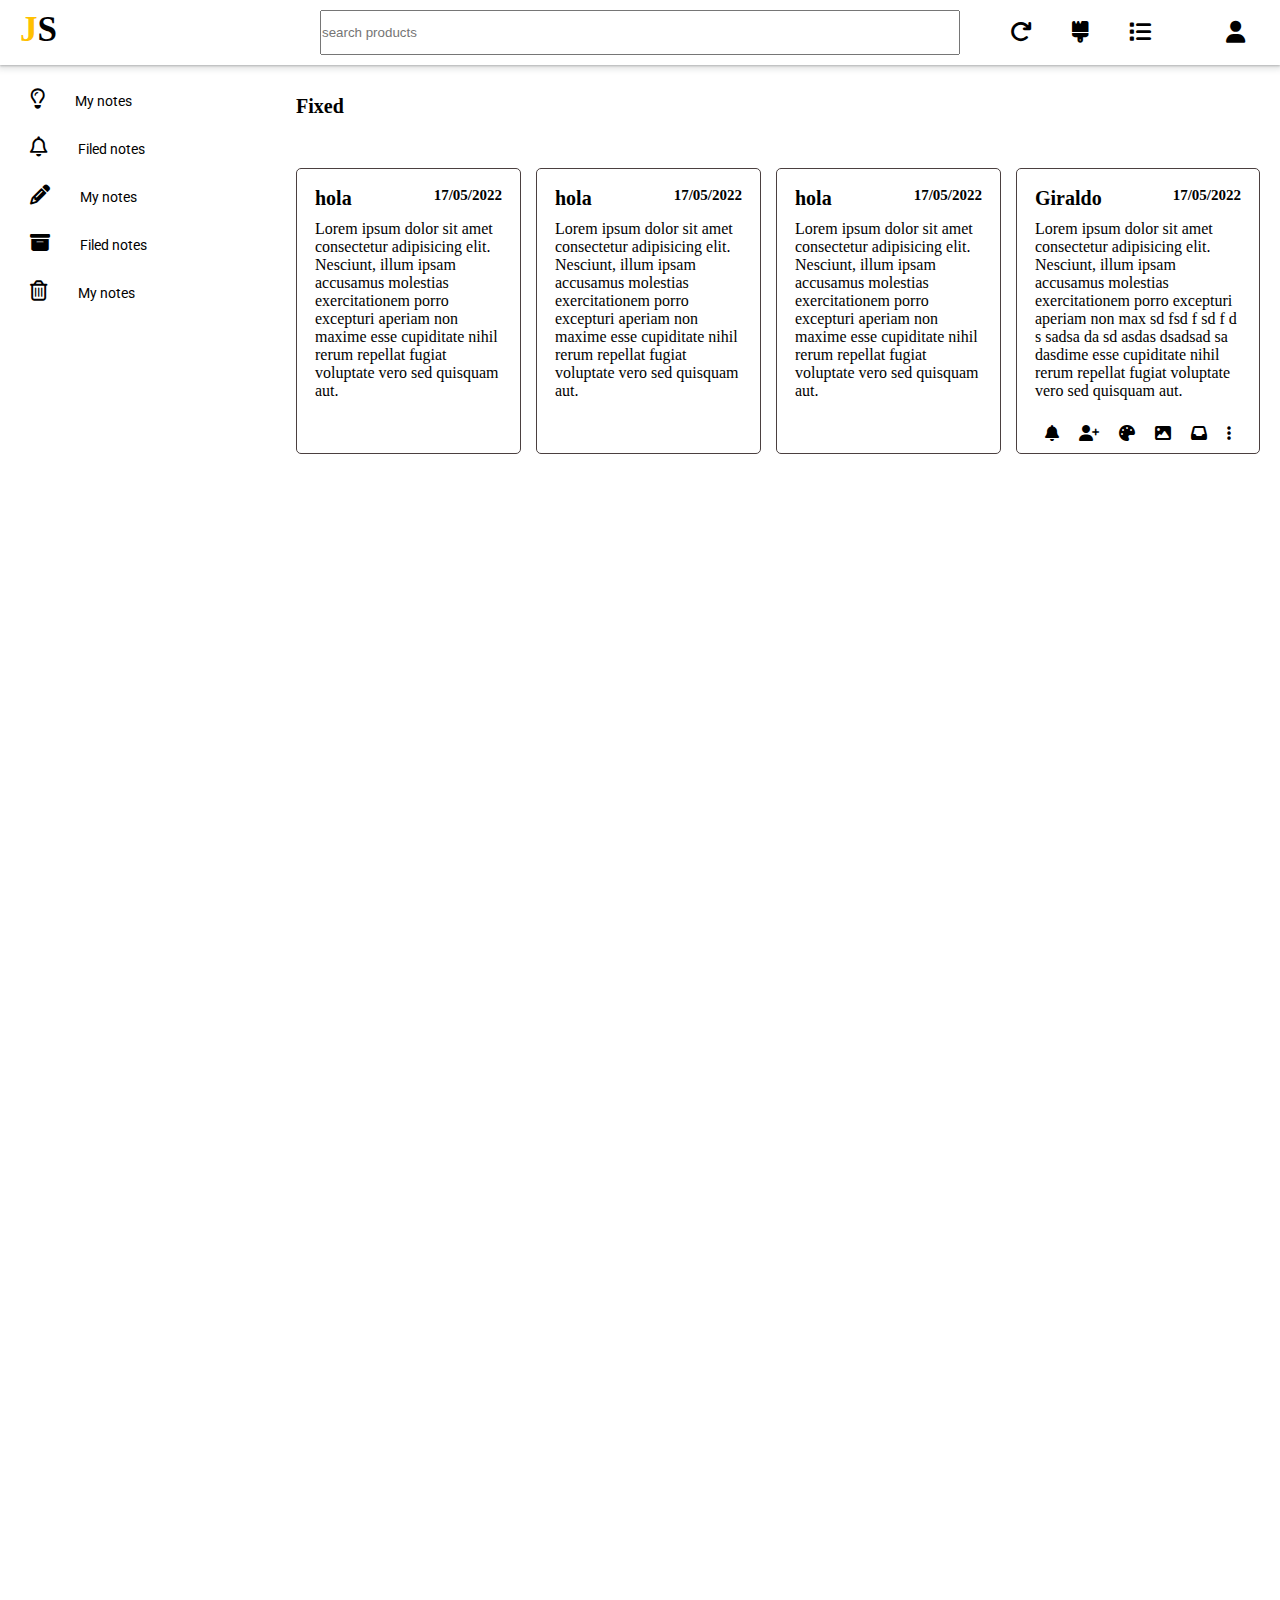
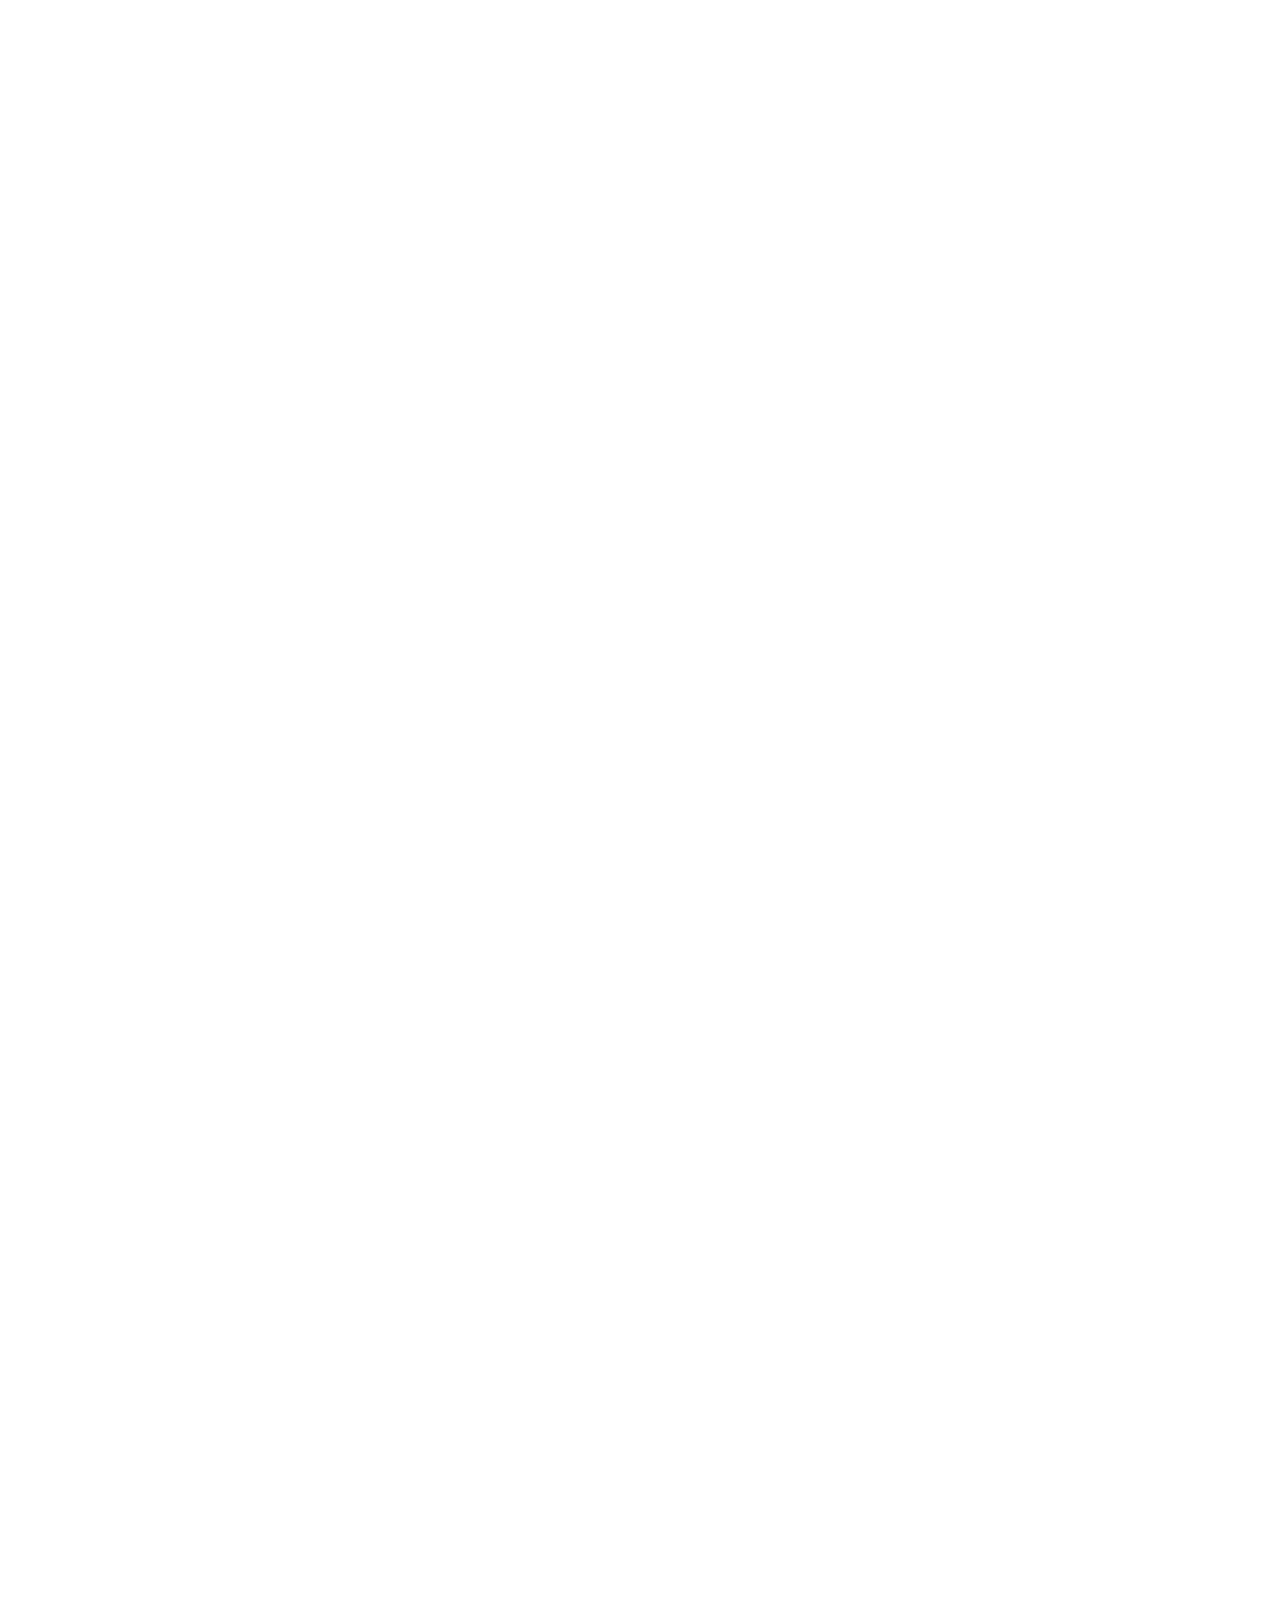
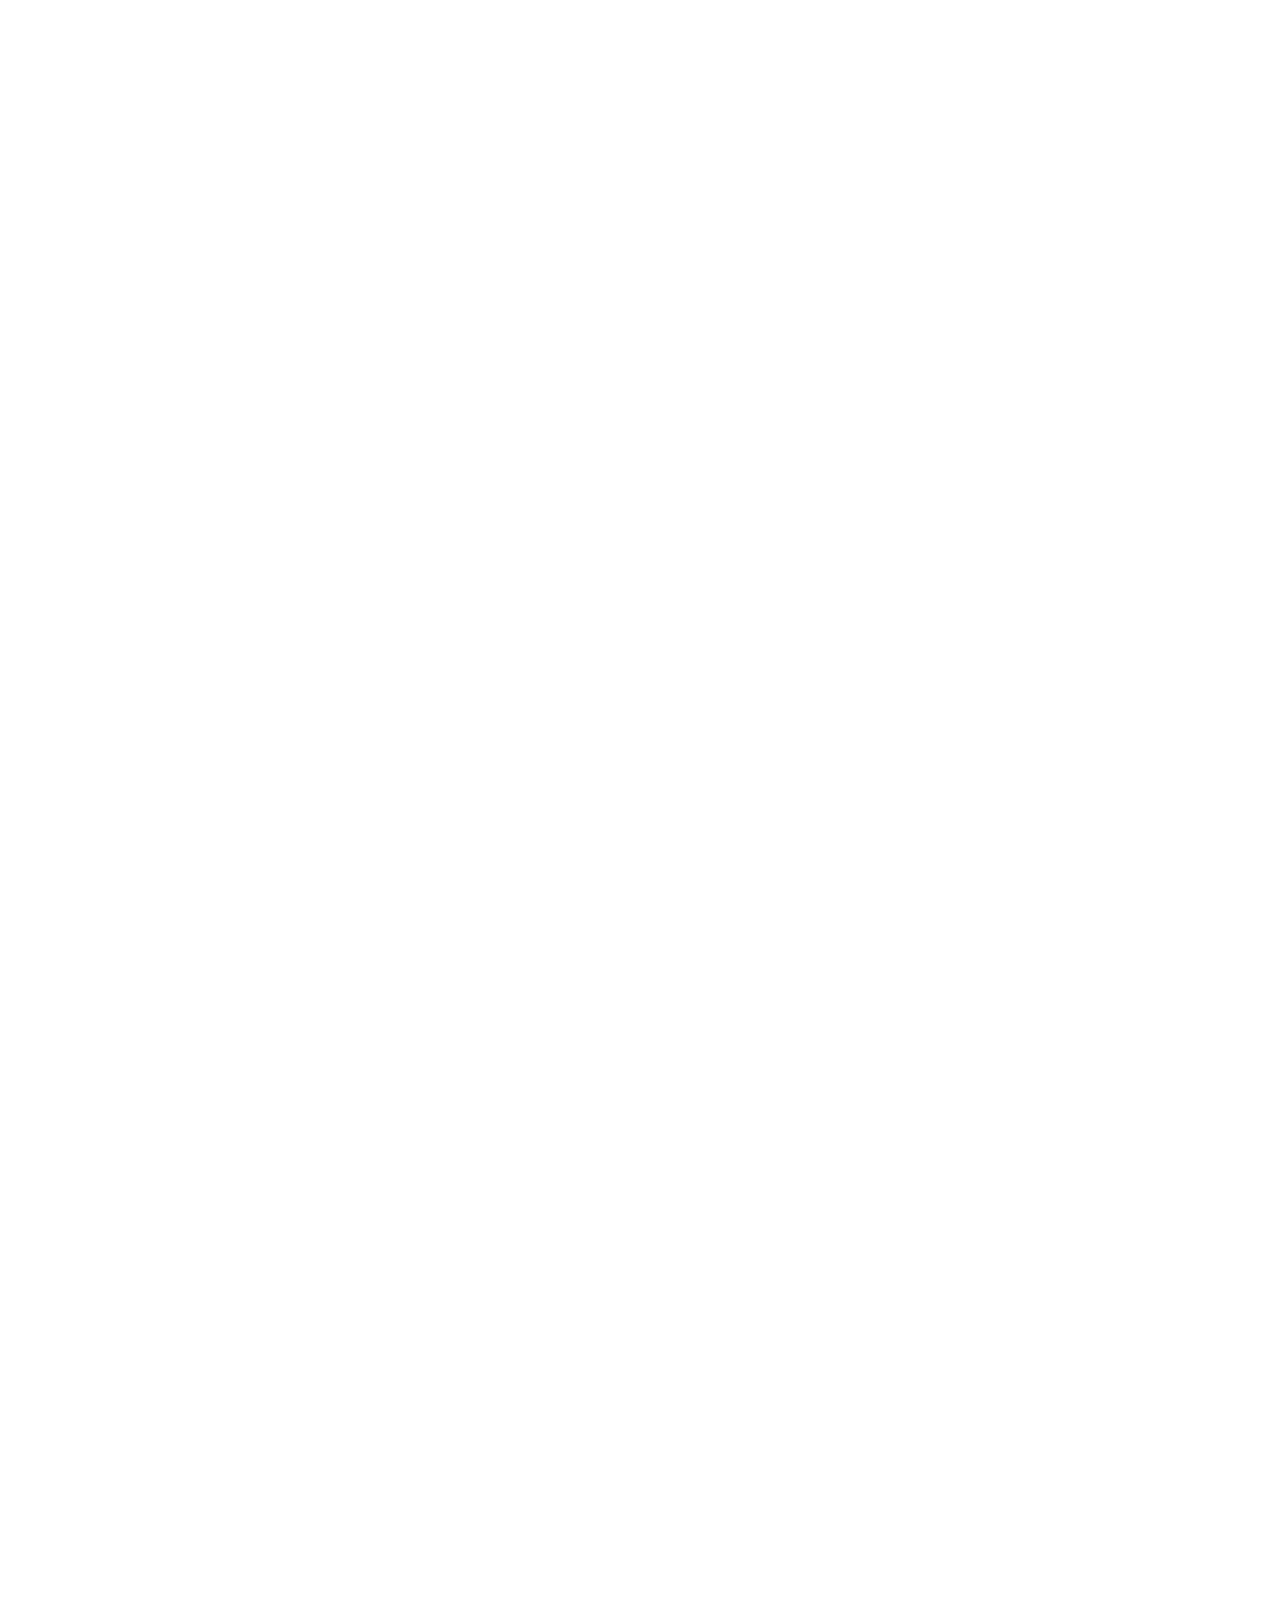
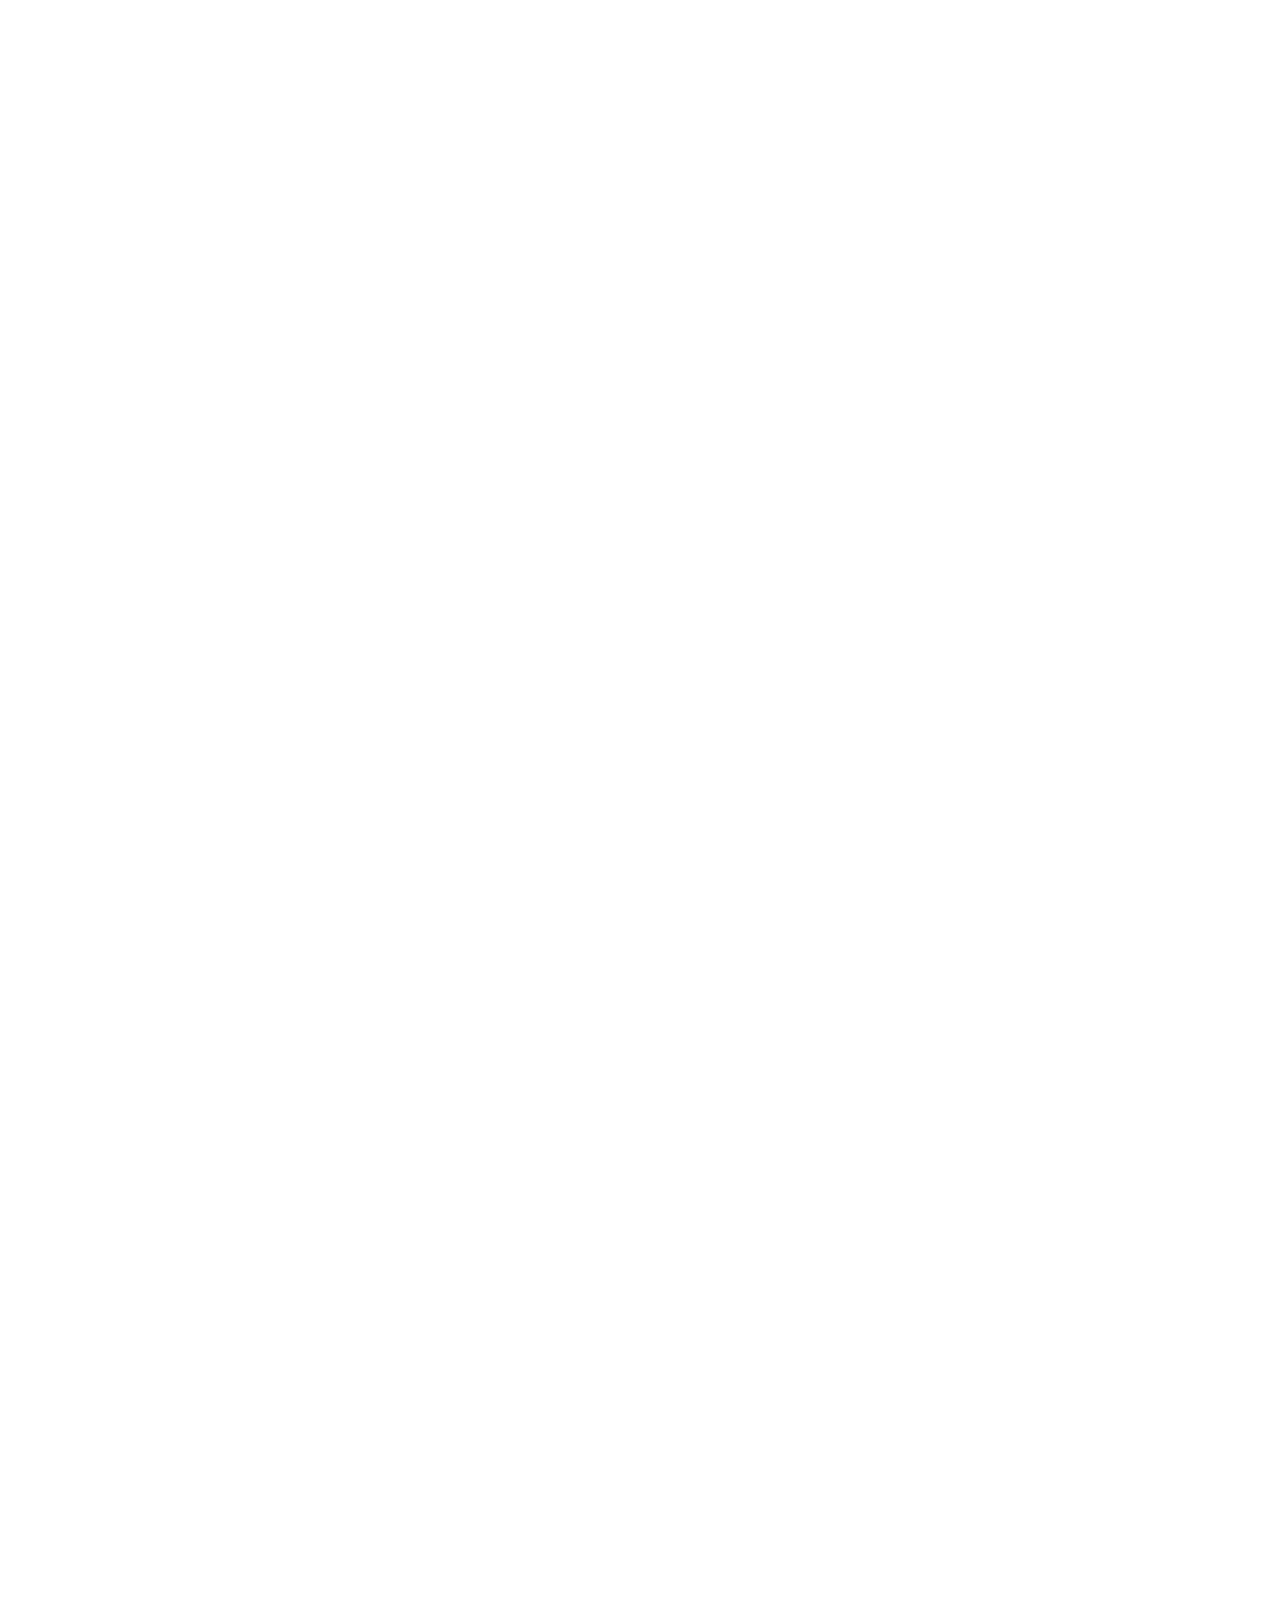
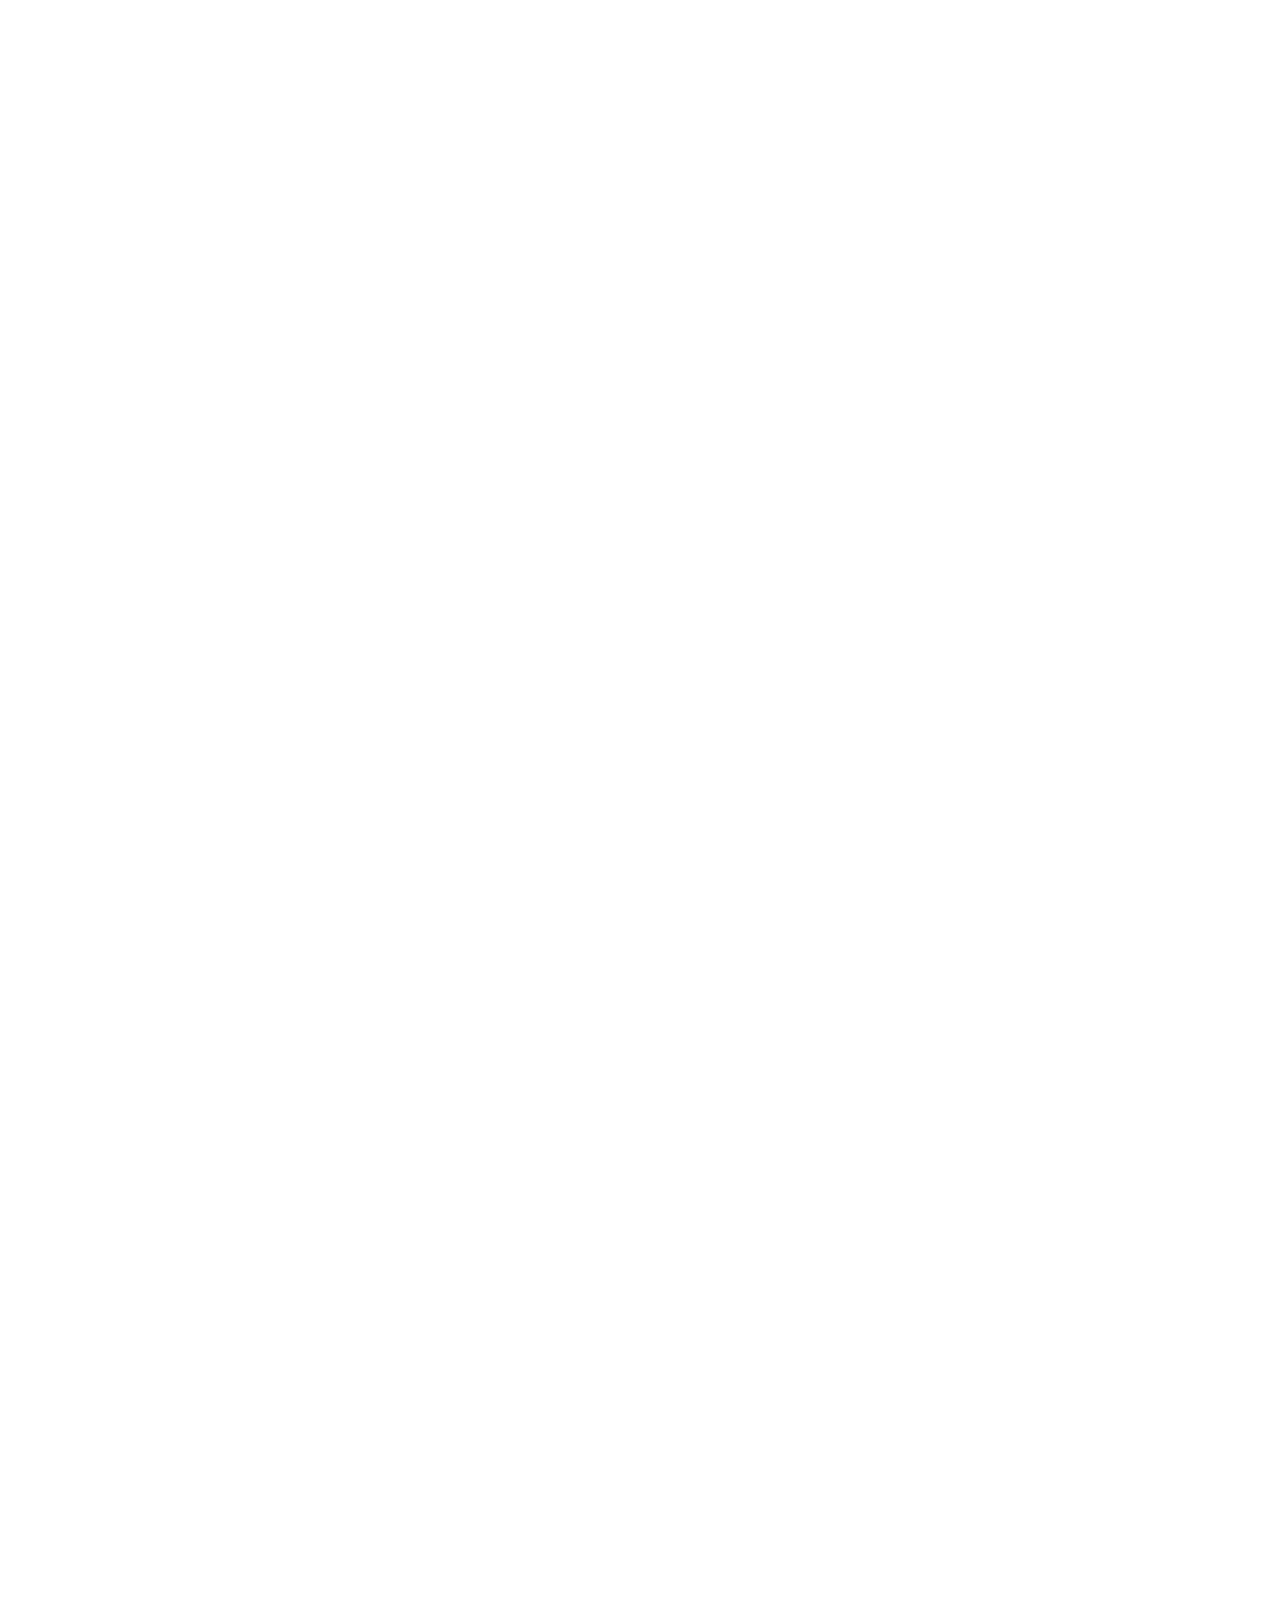
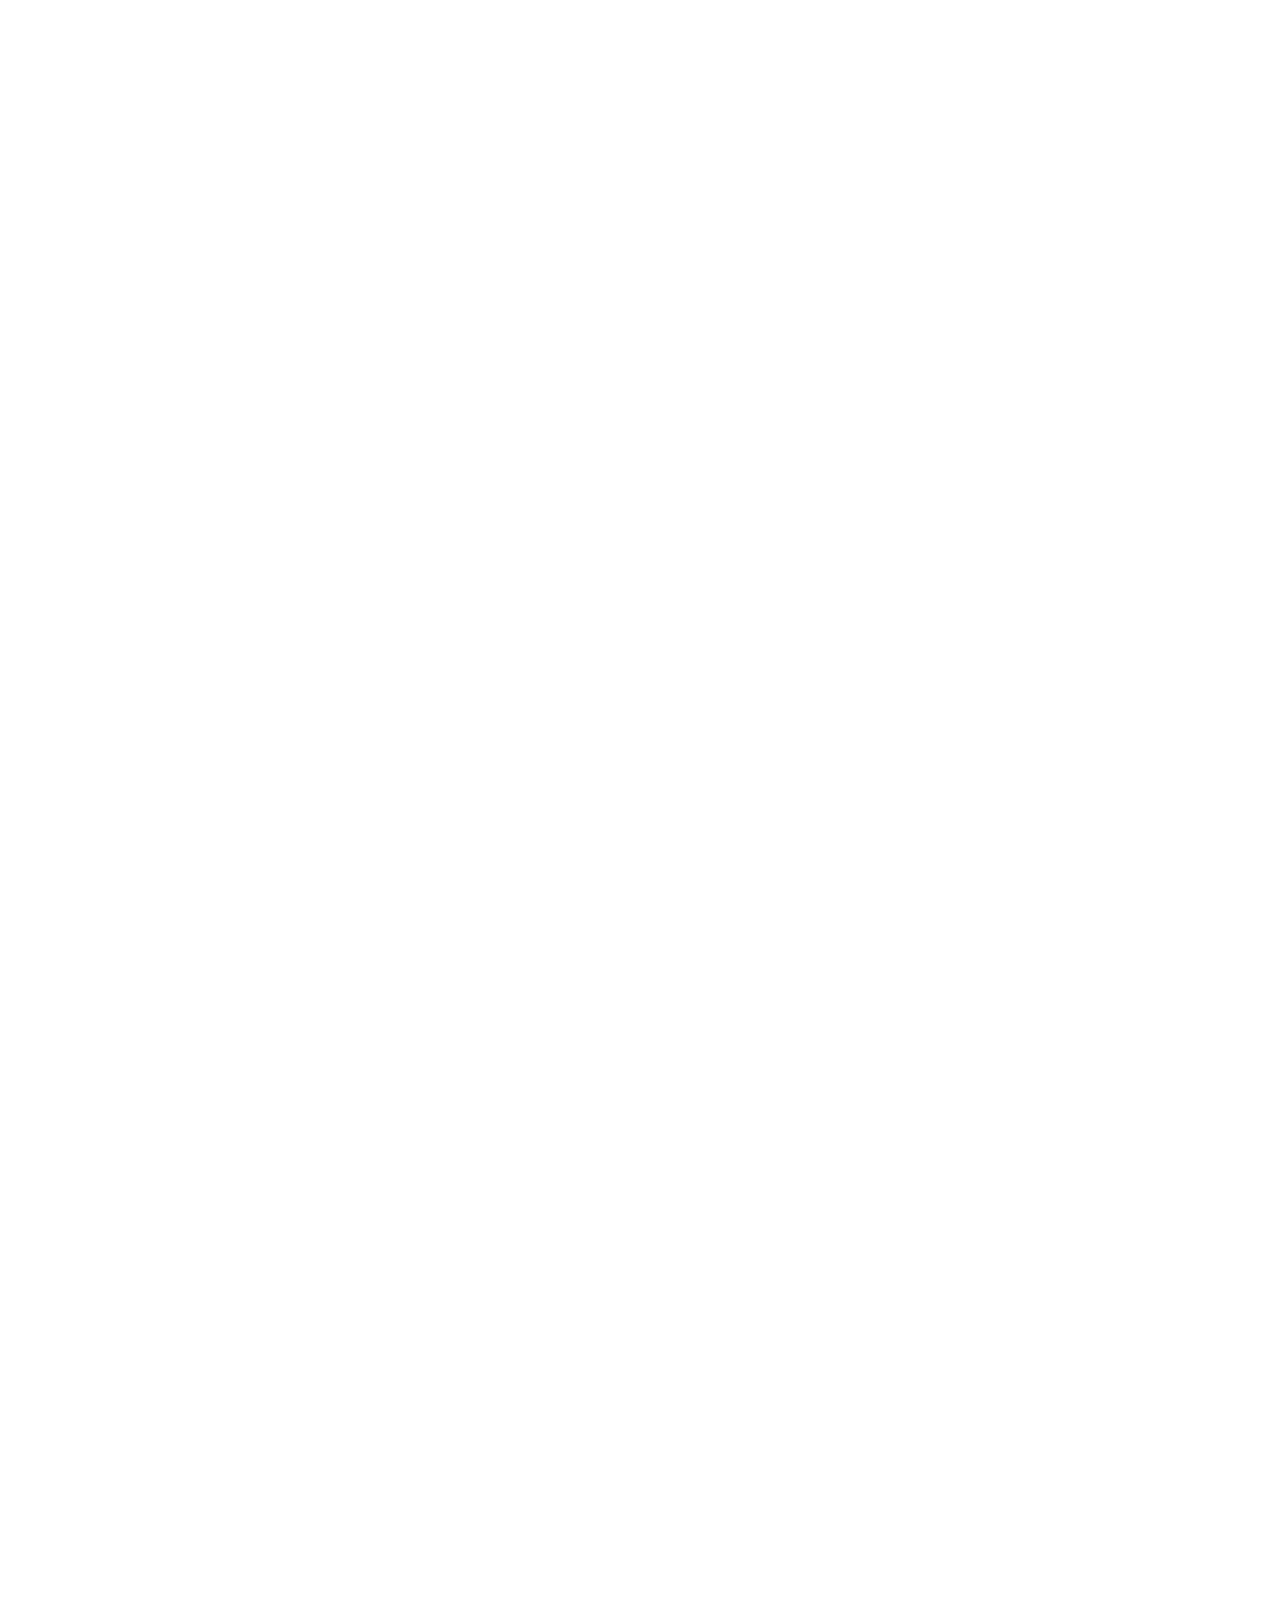
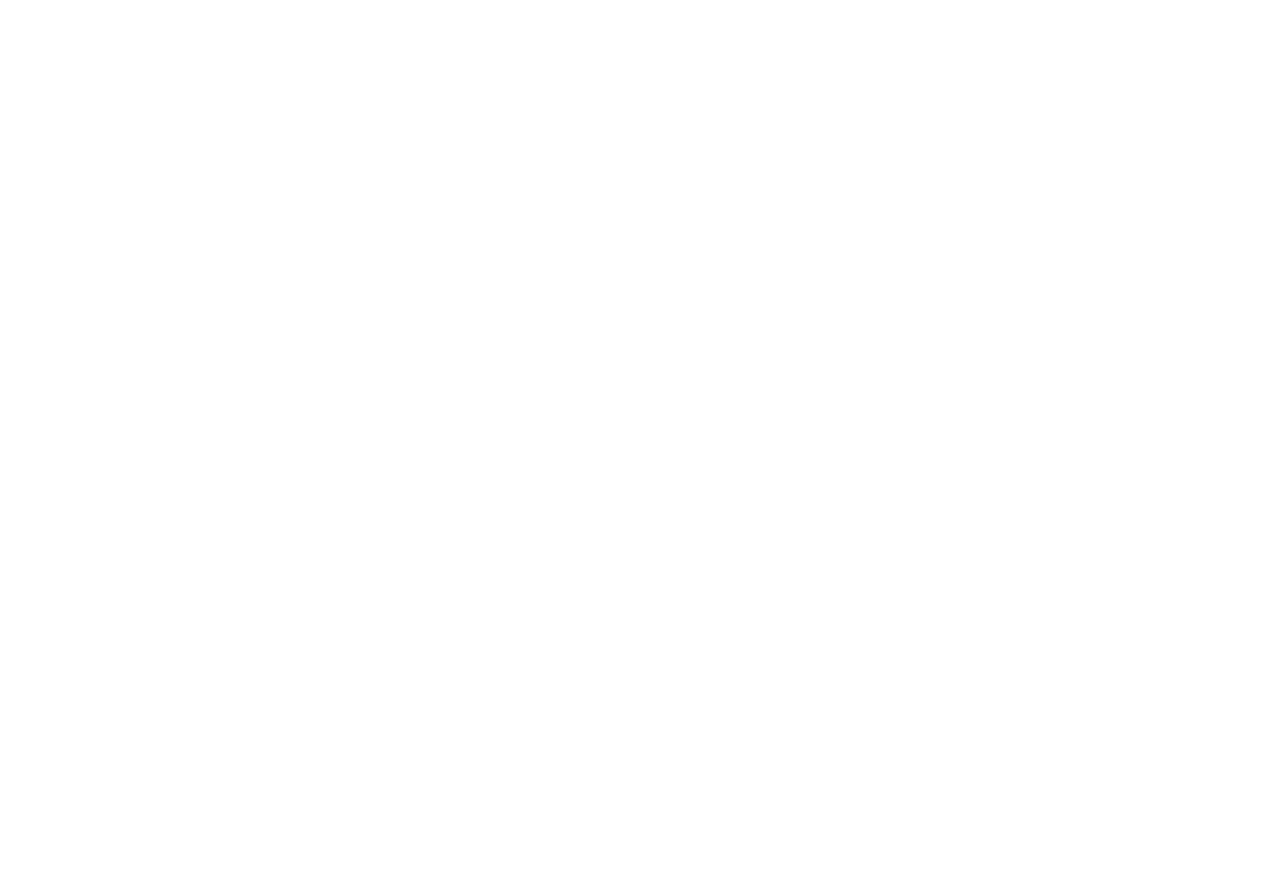
<file: MVC/VIEW/index.html>
<!DOCTYPE html>
<html lang="en">
  <head>
    <meta charset="UTF-8" />
    <meta http-equiv="X-UA-Compatible" content="IE=edge" />
    <meta name="viewport" content="width=device-width, initial-scale=1.0" />
    <title>Document</title>
    <link rel="stylesheet" href="css/style_note.css" />
    <!-- CSS only -->
    <!-- <link
      href="https://cdn.jsdelivr.net/npm/bootstrap@5.2.0-beta1/dist/css/bootstrap.min.css"
      rel="stylesheet"
      integrity="sha384-0evHe/X+R7YkIZDRvuzKMRqM+OrBnVFBL6DOitfPri4tjfHxaWutUpFmBp4vmVor"
      crossorigin="anonymous"
    /> -->
    <link
      rel="stylesheet"
      href="https://cdnjs.cloudflare.com/ajax/libs/font-awesome/6.1.1/css/all.min.css"
    />
  </head>
  <body>
    <header>
      <nav class="nav-bar" id="nav">
        <div class="logo_header">
          <span class="logo" alt="">J<span>S</span></span>
        </div>
        <input type="search" class="search" placeholder="search products" />
        <div class="nav_rigth">
          <div class="nav_rigth_icons">
            <a href=""><i class="fa-solid fa-arrow-rotate-right"></i></a>
            <a href=""><i class="fa-solid fa-brush"></i></a>
            <a href=""><i class="fa-solid fa-list"></i></a>
            <a id="btn_user" ><i class="fa-solid fa-user"></i></a>
          </div>
        </div>
      </nav>
      <div class="options_user" id="options_user">
        <div class="conatiner_icon_user">
          <div class="icon_user" >Js</div>
        </div>
        
        <span>santiago orjuela</span>
        <span>servero822@gmail.com</span>
        <button href="" class="btn_config" >Gestionar cuenta</button>
        <button href="" class="btn_closeSession">Cerrar sesion</button>
      </div>
    </header>
    <main>
      <div class="container_main">
        <ul class="container_menu">
          <li>
            <a href=""><i class="fa-regular fa-lightbulb"></i></i>My notes</a>
          </li>
          <li>
            <a href=""><i class="fa-regular fa-bell"></i>Filed notes</a>
          </li>
          <li>
            <a href=""><i class="fa-solid fa-pencil"></i>My notes</a>
          </li>
          <li>
            <a href=""><i class="fa-solid fa-box-archive"></i>Filed notes</a>
          </li>
          <li>
            <a href=""><i class="fa-regular fa-trash-can"></i>My notes</a>
          </li>
        </ul>
        <div class="container_cards_fijadas">
          <span class="title_container_cards">Fixed</span>
          <div class="container_note">
            
            <div class="card">
              <div class="header_card">
                <h2 class="title_card">hola</h2>
                <h2 class="date_card">17/05/2022</h2>
              </div>
  
              <p class="note">
                Lorem ipsum dolor sit amet consectetur adipisicing elit. Nesciunt,
                illum ipsam accusamus molestias exercitationem porro excepturi
                aperiam non maxime esse cupiditate nihil rerum repellat fugiat
                voluptate vero sed quisquam aut.
              </p>
            </div>
            <div class="card">
              <div class="header_card">
                <h2 class="title_card">hola</h2>
                <h2 class="date_card">17/05/2022</h2>
              </div>
  
              <p class="note">
                Lorem ipsum dolor sit amet consectetur adipisicing elit. Nesciunt,
                illum ipsam accusamus molestias exercitationem porro excepturi
                aperiam non maxime esse cupiditate nihil rerum repellat fugiat
                voluptate vero sed quisquam aut.
              </p>
            </div>
            <div class="card">
              <div class="header_card">
                <h2 class="title_card">hola</h2>
                <h2 class="date_card">17/05/2022</h2>
              </div>
  
              <p class="note">
                Lorem ipsum dolor sit amet consectetur adipisicing elit. Nesciunt,
                illum ipsam accusamus molestias exercitationem porro excepturi
                aperiam non maxime esse cupiditate nihil rerum repellat fugiat
                voluptate vero sed quisquam aut.
              </p>
            </div>
            <div class="card">
              <div class="header_card">
                <h2 class="title_card">Giraldo</h2>
                <h2 class="date_card">17/05/2022</h2>
              </div>
  
              <p class="note">
                Lorem ipsum dolor sit amet consectetur adipisicing elit. Nesciunt,
                illum ipsam accusamus molestias exercitationem porro excepturi
                aperiam non max sd fsd f sd f d s sadsa da sd asdas dsadsad sa
                dasdime esse cupiditate nihil rerum repellat fugiat voluptate vero
                sed quisquam aut.
              </p>
              <div class="edit_icons">
                <a href=""><i class="fa-solid fa-bell"></i></a>
                <a href=""><i class="fa-solid fa-user-plus"></i></a>
                <a href=""><i class="fa-solid fa-palette"></i></a>
                <a href=""><i class="fa-solid fa-image"></i></a
                ><a href=""><i class="fa-solid fa-inbox"></i></a
                ><a href=""><i class="fa-solid fa-ellipsis-vertical"></i></a>
              </div>
            </div>
          </div>
        </div>
        
      </div>
    </main>
    <div style="height: 10000px;" ></div>
    <!-- JavaScript Bundle with Popper -->
    <!-- <script
      src="https://cdn.jsdelivr.net/npm/bootstrap@5.2.0-beta1/dist/js/bootstrap.bundle.min.js"
      integrity="sha384-pprn3073KE6tl6bjs2QrFaJGz5/SUsLqktiwsUTF55Jfv3qYSDhgCecCxMW52nD2"
      crossorigin="anonymous"
    ></script> -->
    <script src="js/navBar_config.js"></script>
  </body>
</html>
</file>
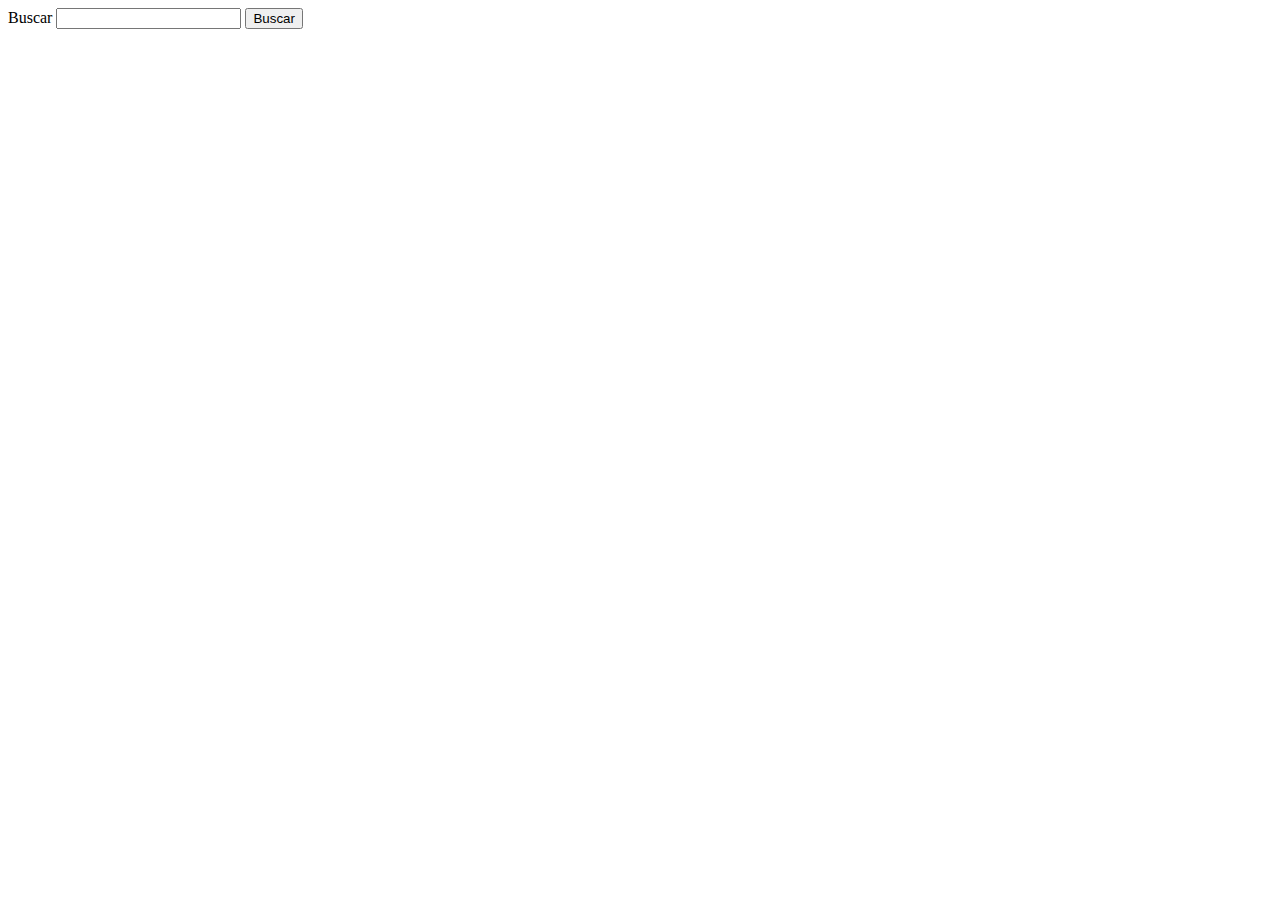
<file: php/busqueda.html>
<!DOCTYPE html>
<html lang="en">
  <head>
    <meta charset="UTF-8" />
    <meta http-equiv="X-UA-Compatible" content="IE=edge" />
    <meta name="viewport" content="width=device-width, initial-scale=1.0" />
    <title>Document</title>
  </head>
  <body>
    <form action="./php/pagina_busqueda.php" method="get">
      <label for="">Buscar</label>
      <input name="busqueda" />
      <button>Buscar</button>
    </form>
  </body>
</html>
</file>
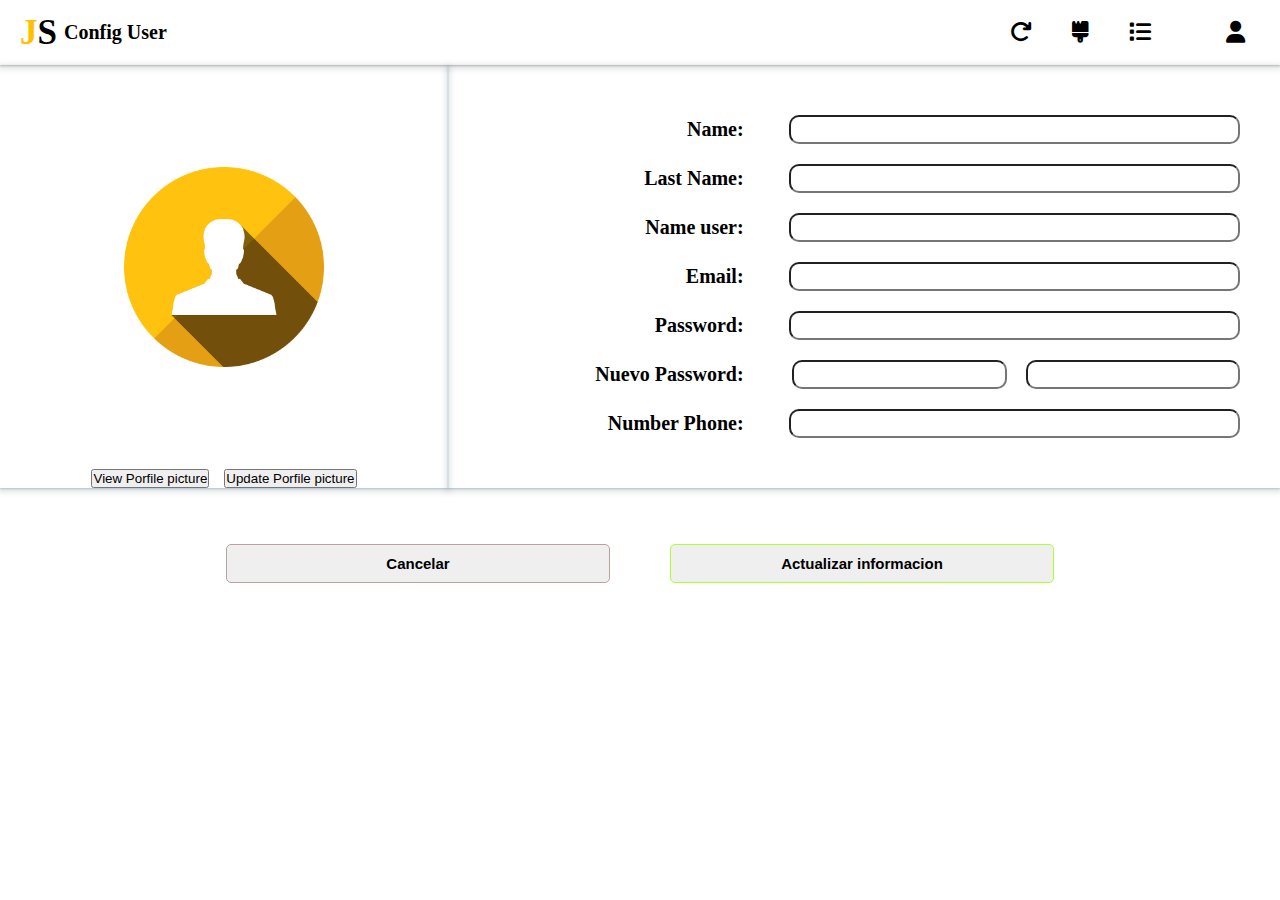
<file: MVC/VIEW/edit_dateUser.html>
<!DOCTYPE html>
<html lang="en">
  <head>
    <meta charset="UTF-8" />
    <meta http-equiv="X-UA-Compatible" content="IE=edge" />
    <meta name="viewport" content="width=device-width, initial-scale=1.0" />
    <link rel="stylesheet" href="./css/edit_user.css" />
    <link
      rel="stylesheet"
      href="https://cdnjs.cloudflare.com/ajax/libs/font-awesome/6.1.1/css/all.min.css"
    />
    <title>Document</title>
  </head>
  <body>
    <nav class="nav-bar" id="nav">
      <div class="logo_header">
        <span class="logo" alt="">J<span>S</span></span>
      </div>
      <h1 class="header_title">Config User</h1>
      <div class="nav_rigth">
        <div class="nav_rigth_icons">
          <a href=""><i class="fa-solid fa-arrow-rotate-right"></i></a>
          <a href=""><i class="fa-solid fa-brush"></i></a>
          <a href=""><i class="fa-solid fa-list"></i></a>
          <a id="btn_user"><i class="fa-solid fa-user"></i></a>
        </div>
      </div>
    </nav>
    <main>
      <div class="container_main">
        <div class="photo_config">
          <img src="/MVC/VIEW/img/icon_picture_photo.png" alt="" />
          <div class="buttons_pictures">
            <button>View Porfile picture</button>
            <button>Update Porfile picture</button>
          </div>
        </div>
        <div class="container_config">
          <div class="option_menu">
            <label for="">Name:</label>
            <input type="text" />
          </div>
          <div class="option_menu">
            <label for="">Last Name:</label>
            <input type="text" />
          </div>
          <div class="option_menu">
            <label for="">Name user:</label>
            <input type="text" />
          </div>
          <div class="option_menu">
            <label for="">Email:</label>
            <input type="text" />
          </div>
          <div class="option_menu">
            <label for="">Password:</label>
            <input type="text" />
          </div>
          <div class="option_menu option_password">
            <label for="">Nuevo Password:</label>
            <input type="text" />
            <input type="text" />
          </div>
          <div class="option_menu">
            <label for="">Number Phone:</label>
            <input type="text" />
          </div>
        </div>
        <div class="accion_button_config">
          <button onclick="location.href='./edit_dateUser.html'">
            Cancelar
          </button>
          <button>Actualizar informacion</button>
        </div>
      </div>
    </main>
  </body>
</html>
</file>
<file: MVC/VIEW/css/style_note.css>
@import url('https://fonts.googleapis.com/css2?family=Roboto:ital,wght@1,300&display=swap');

*{
    margin: 0;
    padding: 0;
    box-sizing: border-box;
}
.nav-bar{
    transition: all ease-in-out 0.5s;
    background: white;
    width: 100%;
    margin: auto;
    display: grid;
    height: 65px;
    padding: 10px 0;
   
    grid-template-columns: 25% 50% 25%;

    box-shadow: 0px 1px 2px 0px rgb(60 64 67 / 30%), 0px 2px 6px 2px rgb(60 64 67 / 15%);

}
.logo_header{
    color: #ffc000;
    font-size: 35px;
    font-weight: bold;
    margin-left: 20px;

}
.logo_header span span{
    color: black;
}


.nav_rigth_icons{


    height: 100%;
    display: flex;
    justify-content: end;
    align-items: center;
    
}
.nav_rigth_icons a{
    padding: 0 20px;

    font-size: 22px;
    color: black;

}
.nav_rigth_icons a:last-child{
    padding-left:55px;
    padding-right: 35px;
}

/* main  + + +  */

.container_main{
    display: grid;
    grid-template-columns: 20% 80%;
    gap: 10px;
}

/* Menu izquierdo */
.container_menu{

    display: block;
    margin-top: 10px;

    list-style: none;

}
.container_menu li{
    padding: 20px 10px;
    padding-left: 30px;
    height: 48px;
    display: flex;
    align-items: center;
}
.container_menu li:hover{
    background: whitesmoke;
    border-top-right-radius: 25px;
    border-bottom-right-radius: 25px;
    
}
.container_menu a{
 
    text-decoration: none;
    font-size: 14px;
    font-family: 'Roboto', sans-serif;

    color: black;
}
.container_menu a i{
    
    font-size: 20px;
    margin-right: 30px;
    
}

/* Menus invisibles */
.options_user{
    transition: all ease-in-out 0.5s;
    display: none;

    justify-content: center;
    background: white;
    transition: all 0.9s;
    margin-top: 10px;
    
    z-index: 9999;
    border: 1px solid gray;
    width: 304px;
    padding: 40px 0;
    position: absolute;
    right:10px;
    border-radius: 10px;

    box-shadow: 0px 1px 2px 0px rgb(60 64 67 / 30%), 0px 2px 6px 2px rgb(60 64 67 / 15%);

}
.conatiner_icon_user{
    display: flex;
    justify-content: center;
}
.icon_user{
    background: rgb(121, 121, 172);
    border-radius: 50%;
    width: 50px;
    height: 50px;
  
    display: flex;
    align-items: center;
    justify-content: center;
    font-weight: bold;
    color: whitesmoke;
}
.options_user span{
    display: flex;
    justify-content: center;
    font-size: 16px;
    margin: 10px 0;
}
.options_user button,.options_user a{
    display: flex;
    width: 80%;
    margin: 15px auto;
    justify-content: center;
    align-items: center;
    padding: 6px 16px;
    border-radius: 5px;
    border: 1px solid gray;
    
 

}
.btn_config:hover{
    background: #ffc000;
    transition: 0.5s;


}
.btn_closeSession:hover{
    background: #f16656e2;
    transition: 0.5s;

}
.mostrar_config{
    display: block;
    transition: all ease-in-out 0.5s;
    
}

/*  Notas contenedor  */
.container_cards_fijadas{
    padding: 30px;
}
.title_container_cards{
    display: flex;
    font-size: 20px;
    margin-bottom: 15px;
    font-weight: bold;

}
.container_note{
   
    display: grid;
    grid-template-columns: 1fr 1fr 1fr 1fr;
    margin-top: 50px;
    gap: 15px;
    
}

.card{
    border: 1px solid rgb(75, 64, 64);
    padding: 18px;
    padding-bottom: 0;
    border-radius: 5px;

}
.header_card{
    display: flex;
    justify-content: space-between;

    margin-bottom: 10px;
}
.title_card{
  
    margin-right: 20px;
    font-size: 20px;
}
.date_card{
    font-size: 15px ;
}
.content_note{
    height: 125px;
   
    overflow: hidden;
}

.edit_icons{
    display: flex;
    
    justify-content: space-between;
}
.edit_icons a{
    padding: 10px;
    margin-top: 15px;
    color: black;


}
</file>
<file: MVC/VIEW/css/edit_user.css>
*{
    margin: 0;
    padding: 0;
    box-sizing: border-box;
}
.nav-bar{
    transition: all ease-in-out 0.5s;
    background: white;
    width: 100%;
    margin: auto;
    display: grid;
    height: 65px;
    padding: 10px 0;
   
    grid-template-columns: 5% 70% 25%;

    box-shadow: 0px 1px 2px 0px rgb(60 64 67 / 30%), 0px 2px 6px 2px rgb(60 64 67 / 15%);

}
.logo_header{
    
    color: #ffc000;
    font-size: 35px;
    font-weight: bold;
    margin-left: 20px;
    display: flex;
    align-items: center;
}
.header_title{
 
    display: flex;
    align-items: center;
    font-size: 20px;
}
.logo_header span span{
    color: black;
}


.nav_rigth_icons{


    height: 100%;
    display: flex;
    justify-content: end;
    align-items: center;
    
}
.nav_rigth_icons a{
    padding: 0 20px;

    font-size: 22px;
    color: black;

}
.nav_rigth_icons a:last-child{
    padding-left:55px;
    padding-right: 35px;
}
/* panel principal */

.menu_config span{
    display: flex;
    justify-content: end;
    width: 100%;
    background: red;
    margin: 30px 10px;
    font-size: 20px;
    font-weight: bold;
}

.container_main{
    display: grid;
    grid-template-columns: 35% 65%
}
.container_config{
    padding: 40px;
    /* background: #ffc000; */
    box-shadow: 0px 1px 2px 0px rgba(31, 111, 172, 0.3), 0px 2px 6px 2px rgb(60 64 67 / 15%);
}


.option_menu{
    /* background: red; */
    display: flex;
    justify-content: space-between;
    width: 100%;

}
.option_menu label{
    /* background: turquoise; */
    width: 30%;
    font-weight: bold;
    font-size: 20px;
    display: flex;
    align-items: center;
    justify-content: end;
    margin: 10px 30px;
    
}
.option_menu input{
    border-radius: 10px;
    width: 60%;
    margin: 10px 0;
    padding: 5px;
}
.option_password input{
    width: 28.5%;

    
    
}
/* parete deerecha */
.photo_config{

    /* background: blue; */
    display: flex;
    flex-direction: column;
    box-shadow: 0px 1px 2px 0px rgba(31, 111, 172, 0.3), 0px 2px 6px 2px rgb(60 64 67 / 15%);


    
}
.photo_config img{
    display: flex;
    margin: auto;
    width: 200px;
    
}
.buttons_pictures{
    display: flex;
    justify-content: center;
    gap: 15px;
}
.buttons_pictures a{
    padding: 10px 15px;
    margin-bottom: 50px;
    border-radius: 10px;
    background: white;
    border: 2px solid #ffc000;
    font-weight: bold;
    cursor: pointer;
}
.buttons_pictures a:hover{
    background: #e3dcc5;
}

.accion_button_config
{
    grid-column: 1/3;
    grid-template-columns: 1fr;
    display: flex;
    height: 150px;
    justify-content: center;
    align-items: center;
    gap: 60px;
    

}
.accion_button_config a,.accion_button_config button{
    width: 30%;
    padding: 10px 0;
    border-radius: 5px;
    font-size: 15px;
    border: 1px solid #bea0a0;
    font-weight: bold;
    cursor: pointer;
    text-align: center;
}
.accion_button_config a:nth-child(1){
    border: 1px solid rgb(203, 103, 103);
}
.accion_button_config button:nth-child(2){
    border: 1px solid greenyellow;
}
.accion_button_config a:hover:nth-child(1){
    background:rgb(203, 103, 103);
}
.accion_button_config button:hover:nth-child(2){
    background:  greenyellow;
}
</file>
